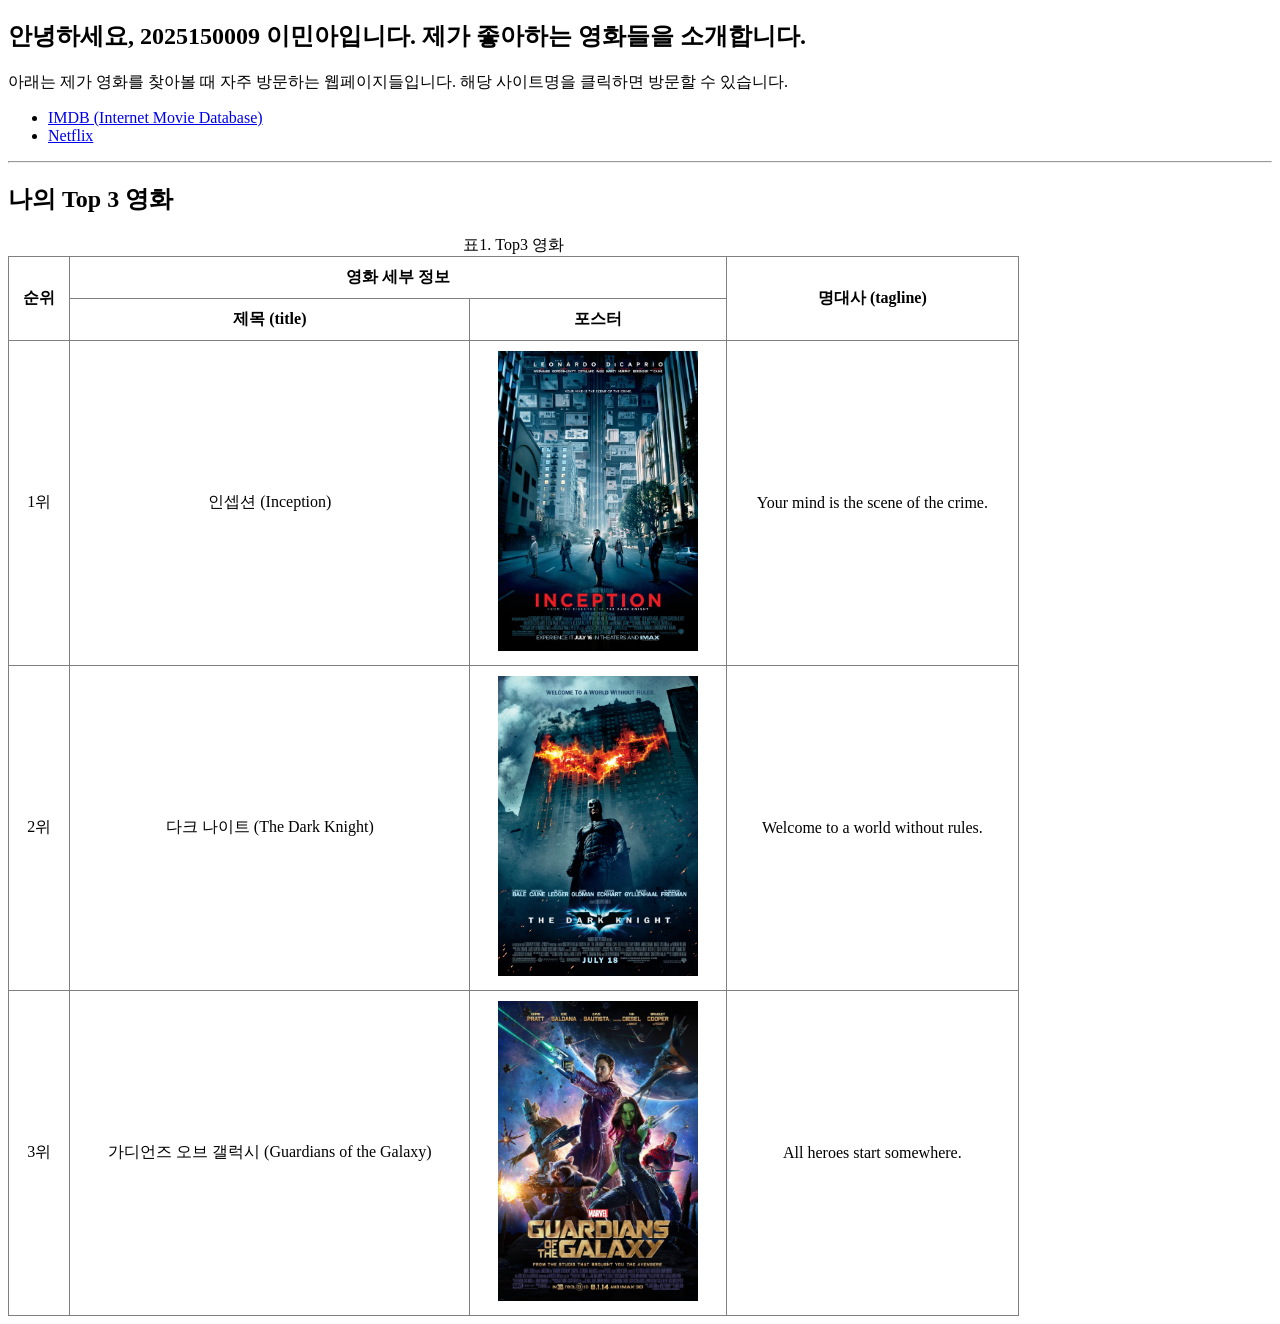
<file: LAB1/index.html>
<!DOCTYPE html>
<html lang="ko">
<head>
    <meta charset="UTF-8">
    <title>My Favorite Movies</title>
    <style>
        table {
            border-collapse: collapse;
            width: 80%;
            text-align: center;
        }
        th, td {
            padding: 10px;
        }
    </style>
</head>
<body>
    <h2>안녕하세요, 2025150009 이민아입니다. 제가 좋아하는 영화들을 소개합니다.</h2>

    <p>아래는 제가 영화를 찾아볼 때 자주 방문하는 웹페이지들입니다. 해당 사이트명을 클릭하면 방문할 수 있습니다.</p>
    
    <ul>
        <li><a href="https://www.imdb.com" target="_blank">IMDB (Internet Movie Database)</a></li>
        <li><a href="https://www.netflix.com" target="_blank">Netflix</a></li>
    </ul>

    <hr>

<h2>나의 Top 3 영화</h2>
    
    <table border="1">
        <caption>표1. Top3 영화</caption>
        
        <tr>
            <th rowspan="2">순위</th>
            <th colspan="2">영화 세부 정보</th>
            <th rowspan="2">명대사 (tagline)</th>
        </tr>
        
        <tr>
            <th>제목 (title)</th>
            <th>포스터</th>
        </tr>

        <tr>
            <td>1위</td>
            <td>인셉션 (Inception)</td>
            <td><img src="inception.png" alt="Inception Poster" width="200" height="300"></td>
            <td>Your mind is the scene of the crime.</td>
        </tr>

        <tr>
            <td>2위</td>
            <td>다크 나이트 (The Dark Knight)</td>
            <td><img src="dark_knight.png" alt="The Dark Knight Poster" width="200" height="300"></td>
            <td>Welcome to a world without rules.</td>
        </tr>

        <tr>
            <td>3위</td>
            <td>가디언즈 오브 갤럭시 (Guardians of the Galaxy)</td>
            <td><img src="gotg.png" alt="Guardians of the Galaxy Poster" width="200" height="300"></td>
            <td>All heroes start somewhere.</td>
        </tr>
    </table>
</body>
</html>
</file>
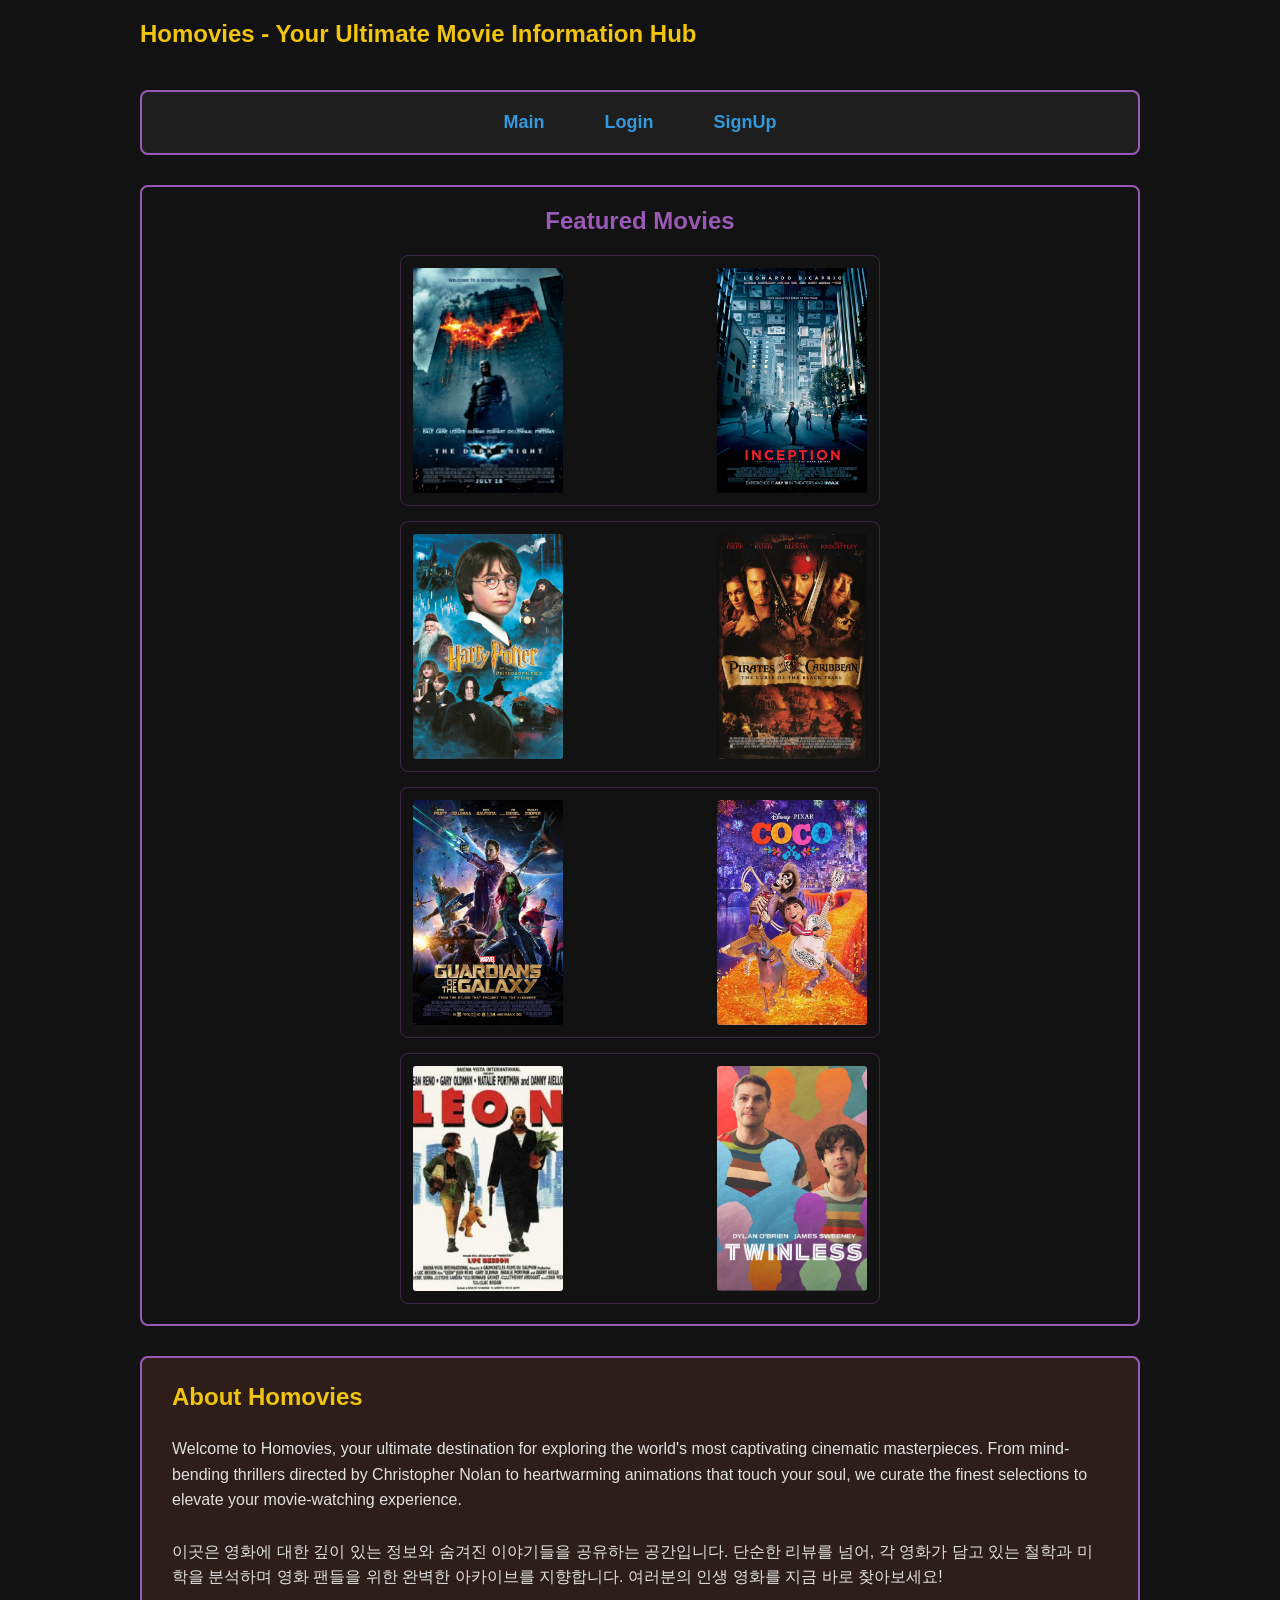
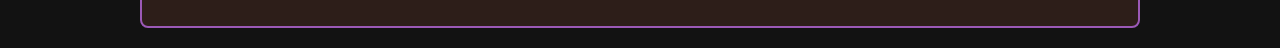
<file: LAB3/index.html>
<!DOCTYPE html>
<html lang="en">
<head>
    <meta charset="UTF-8">
    <meta name="viewport" content="width=device-width, initial-scale=1.0">
    <title>Movie Homie - Movie Site</title>
    <link rel="stylesheet" type="text/css" href="main.css">
</head>
<body>
    <div class="site-container">
        
        <header class="sliding-header">
            <h1 class="header-title">Homovies - Your Ultimate Movie Information Hub</h1>
        </header>

        <nav class="nav-bar">
            <a href="index.html">Main</a>
            <a href="login.html">Login</a>
            <a href="signup.html">SignUp</a>
        </nav>

        <main class="main-content">
            
            <section class="movies-section">
                <h2>Featured Movies</h2>
                
                <div class="movies-grid">
                    
                    <div class="movie-pair">
                        <div class="movie-card">
                            <div class="image-wrapper">
                                <img src="dark_knight.png" alt="The Dark Knight">
                                <div class="overlay-title">The Dark Knight</div>
                            </div>
                        </div>
                        <div class="movie-card">
                            <div class="image-wrapper">
                                <img src="inception.png" alt="Inception">
                                <div class="overlay-title">Inception</div>
                            </div>
                        </div>
                    </div>

                    <div class="movie-pair">
                        <div class="movie-card">
                            <div class="image-wrapper">
                                <img src="harry_potter.jpg" alt="Harry Potter">
                                <div class="overlay-title">Harry Potter</div>
                            </div>
                        </div>
                        <div class="movie-card">
                            <div class="image-wrapper">
                                <img src="pirates_caribbean.png" alt="Pirates of the Caribbean">
                                <div class="overlay-title">Pirates of the Caribbean</div>
                            </div>
                        </div>
                    </div>

                    <div class="movie-pair">
                        <div class="movie-card">
                            <div class="image-wrapper">
                                <img src="gotg.png" alt="Guardians of the Galaxy">
                                <div class="overlay-title">Guardians of the Galaxy</div>
                            </div>
                        </div>
                        <div class="movie-card">
                            <div class="image-wrapper">
                                <img src="coco.png" alt="Coco">
                                <div class="overlay-title">Coco</div>
                            </div>
                        </div>
                    </div>

                    <div class="movie-pair">
                        <div class="movie-card">
                            <div class="image-wrapper">
                                <img src="leon.png" alt="Leon">
                                <div class="overlay-title">Léon: The Professional</div>
                            </div>
                        </div>
                        <div class="movie-card">
                            <div class="image-wrapper">
                                <img src="twinless.png" alt="Twinless">
                                <div class="overlay-title">Twinless (2025)</div>
                            </div>
                        </div>
                    </div>

                </div>
            </section>

            <section class="about-section">
                <h2>About Homovies</h2>
                <p>
                    Welcome to Homovies, your ultimate destination for exploring the world's most captivating cinematic masterpieces. From mind-bending thrillers directed by Christopher Nolan to heartwarming animations that touch your soul, we curate the finest selections to elevate your movie-watching experience.
                    <br><br>
                    이곳은 영화에 대한 깊이 있는 정보와 숨겨진 이야기들을 공유하는 공간입니다. 단순한 리뷰를 넘어, 각 영화가 담고 있는 철학과 미학을 분석하며 영화 팬들을 위한 완벽한 아카이브를 지향합니다. 여러분의 인생 영화를 지금 바로 찾아보세요!
                </p>
            </section>
        </main>
    </div>
</body>
</html>
</file>
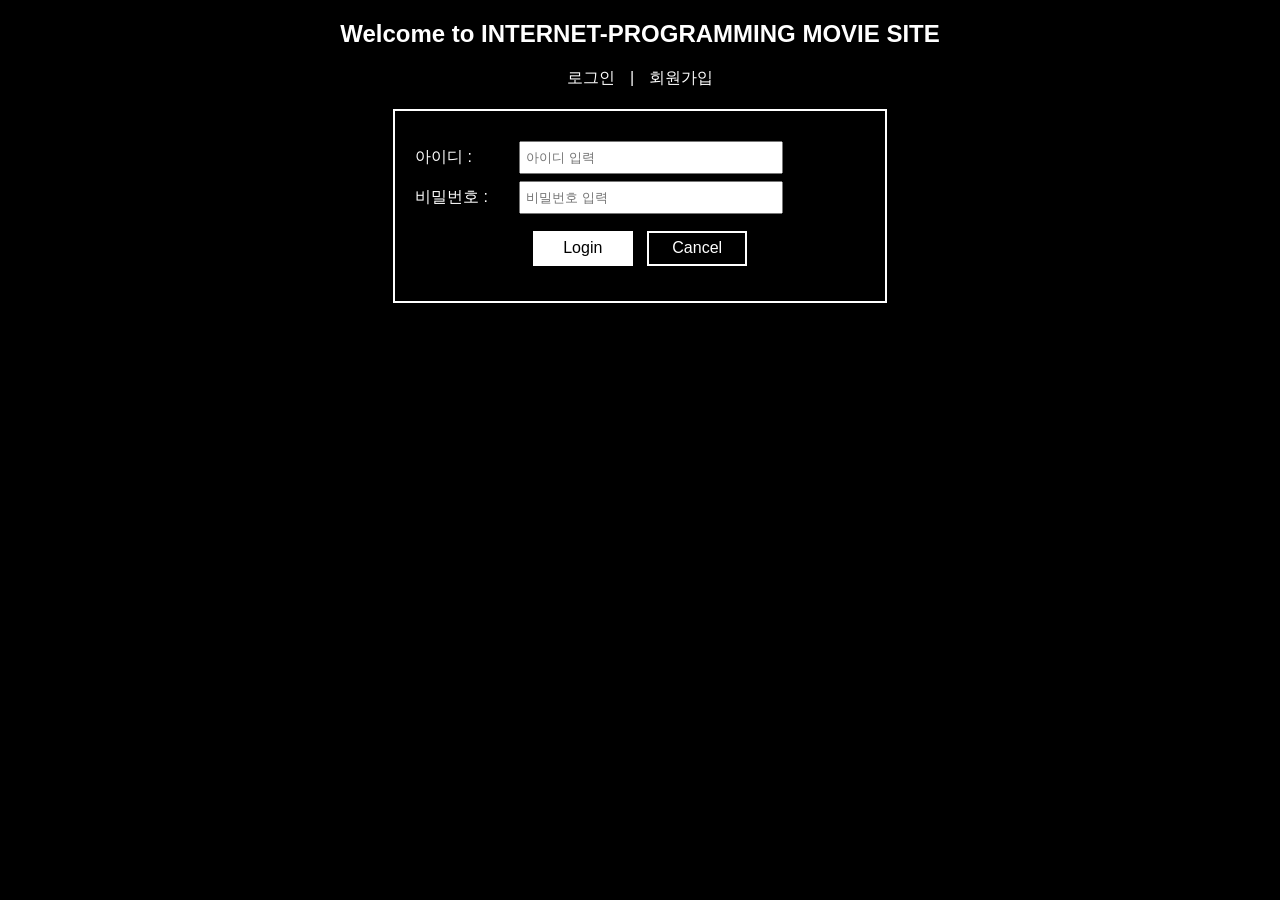
<file: login.html>
<!DOCTYPE html>
<html lang="ko">
<head>
    <meta charset="UTF-8">
    <title>Movie Site - Login</title>
    <link rel="stylesheet" type="text/css" href="main.css">
</head>
<body>

    <h2>Welcome to INTERNET-PROGRAMMING MOVIE SITE</h2>
    <div class="header-links">
        <a href="login.html">로그인</a> | <a href="signup.html">회원가입</a>
    </div>

    <div class="form-container" style="height: 150px;">
        <form action="#" method="POST">
            <div class="form-group">
                <label>아이디 :</label>
                <input type="text" name="login_id" placeholder="아이디 입력" required>
            </div>

            <div class="form-group">
                <label>비밀번호 :</label>
                <input type="password" name="login_pw" placeholder="비밀번호 입력" required>
            </div>

            <div class="button-group">
                <button type="submit" class="btn-primary">Login</button>
                <button type="reset" class="btn-cancel">Cancel</button>
            </div>
        </form>
    </div>

</body>
</html>
</file>
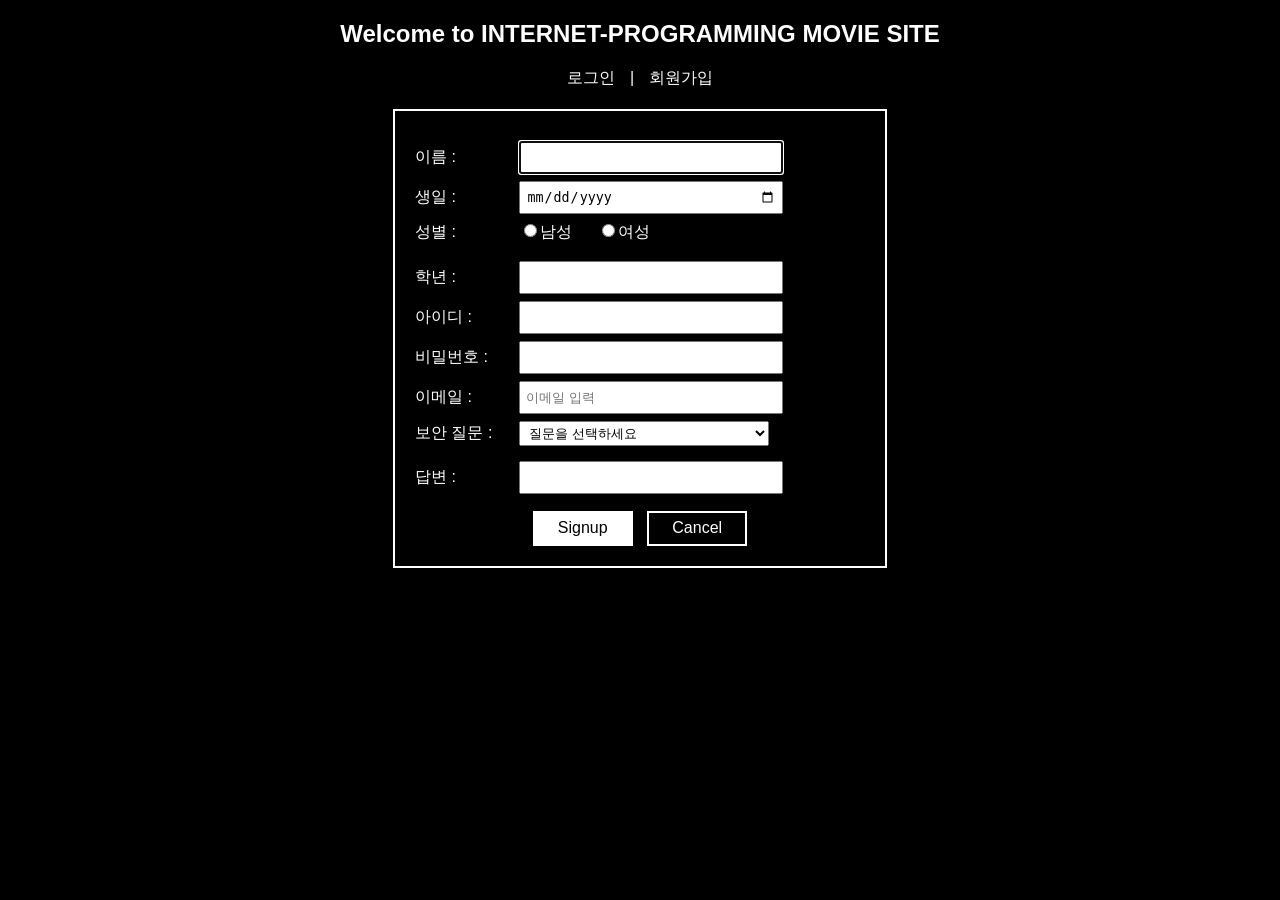
<file: signup.html>
<!DOCTYPE html>
<html lang="ko">
<head>
    <meta charset="UTF-8">
    <title>Movie Site - Signup</title>
    <link rel="stylesheet" type="text/css" href="main.css">
</head>
<body>

    <h2>Welcome to INTERNET-PROGRAMMING MOVIE SITE</h2>
    <div class="header-links">
        <a href="login.html">로그인</a> | <a href="signup.html">회원가입</a>
    </div>

    <div class="form-container">
        <form action="login.html" method="GET">
            <div class="form-group">
                <label>이름 :</label>
                <input type="text" name="name" autofocus autocomplete="name">
            </div>

            <div class="form-group">
                <label>생일 :</label>
                <input type="date" name="birthday">
            </div>

            <div class="form-group">
                <label>성별 :</label>
                <input type="radio" name="gender" value="male" id="male"><label for="male" style="width:auto; margin-right: 20px;"> 남성</label>
                <input type="radio" name="gender" value="female" id="female"><label for="female" style="width:auto;"> 여성</label>
            </div>

            <div class="form-group">
                <label>학년 :</label>
                <input type="number" name="grade" min="1" max="4" step="1">
            </div>

            <div class="form-group">
                <label>아이디 :</label>
                <input type="text" name="username" required>
            </div>

            <div class="form-group">
                <label>비밀번호 :</label>
                <input type="password" name="password" required>
            </div>

            <div class="form-group">
                <label>이메일 :</label>
                <input type="email" name="email" placeholder="이메일 입력">
            </div>

            <div class="form-group">
                <label>보안 질문 :</label>
                <select name="security_question">
                    <option value="" disabled selected>질문을 선택하세요</option>
                    <option value="1">가장 좋아하는 영화는?</option>
                    <option value="2">졸업한 초등학교 이름은?</option>
                </select>
            </div>

            <div class="form-group">
                <label>답변 :</label>
                <input type="text" name="security_answer">
            </div>

            <div class="button-group">
                <button type="submit" class="btn-primary">Signup</button>
                <button type="reset" class="btn-cancel">Cancel</button>
            </div>
        </form>
    </div>

</body>
</html>
</file>
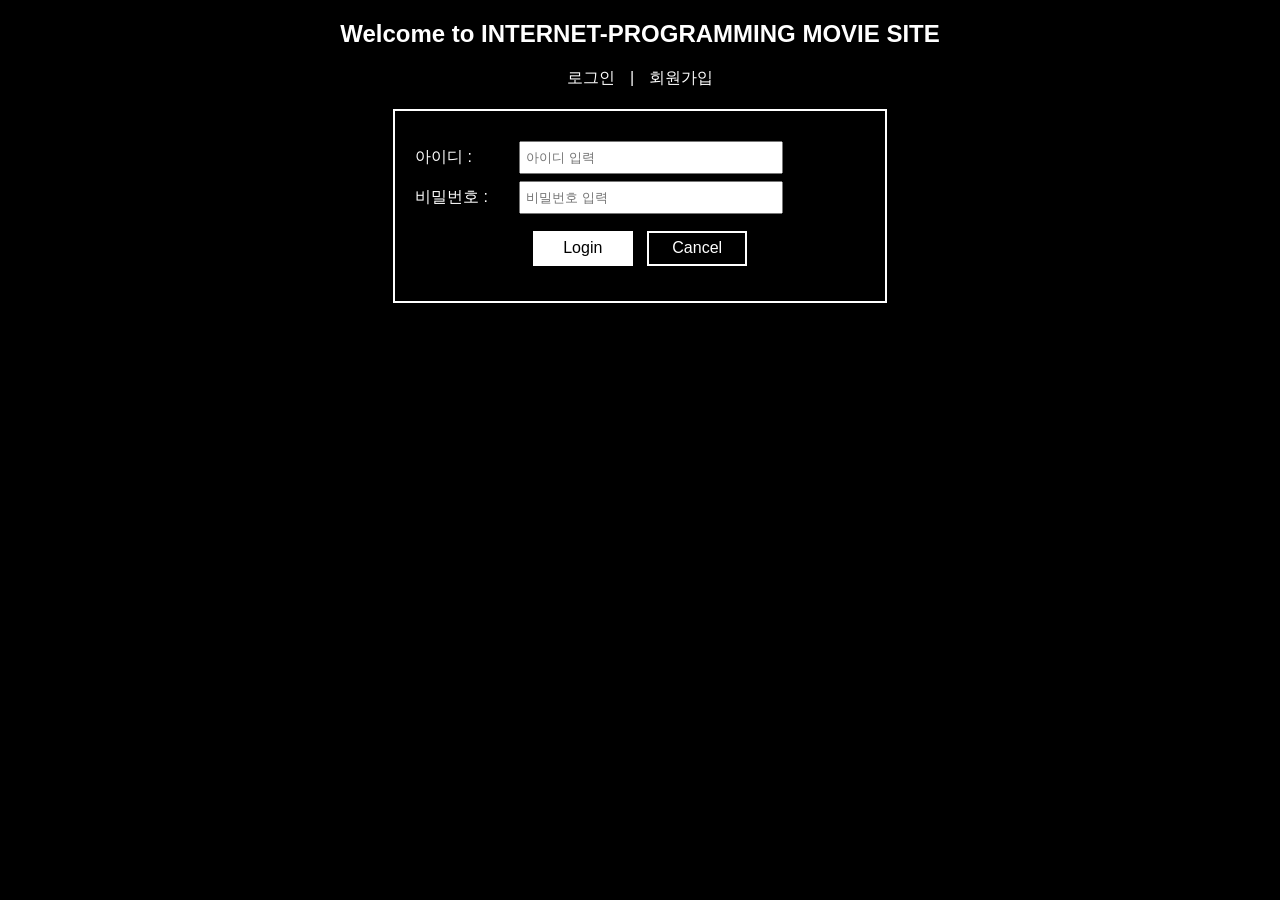
<file: LAB2/login.html>
<!DOCTYPE html>
<html lang="ko">
<head>
    <meta charset="UTF-8">
    <title>Movie Site - Login</title>
    <link rel="stylesheet" type="text/css" href="main.css">
</head>
<body>

    <h2>Welcome to INTERNET-PROGRAMMING MOVIE SITE</h2>
    <div class="header-links">
        <a href="login.html">로그인</a> | <a href="signup.html">회원가입</a>
    </div>

    <div class="form-container" style="height: 150px;">
        <form action="#" method="POST">
            <div class="form-group">
                <label>아이디 :</label>
                <input type="text" name="login_id" placeholder="아이디 입력" required>
            </div>

            <div class="form-group">
                <label>비밀번호 :</label>
                <input type="password" name="login_pw" placeholder="비밀번호 입력" required>
            </div>

            <div class="button-group">
                <button type="submit" class="btn-primary">Login</button>
                <button type="reset" class="btn-cancel">Cancel</button>
            </div>
        </form>
    </div>

</body>
</html>
</file>
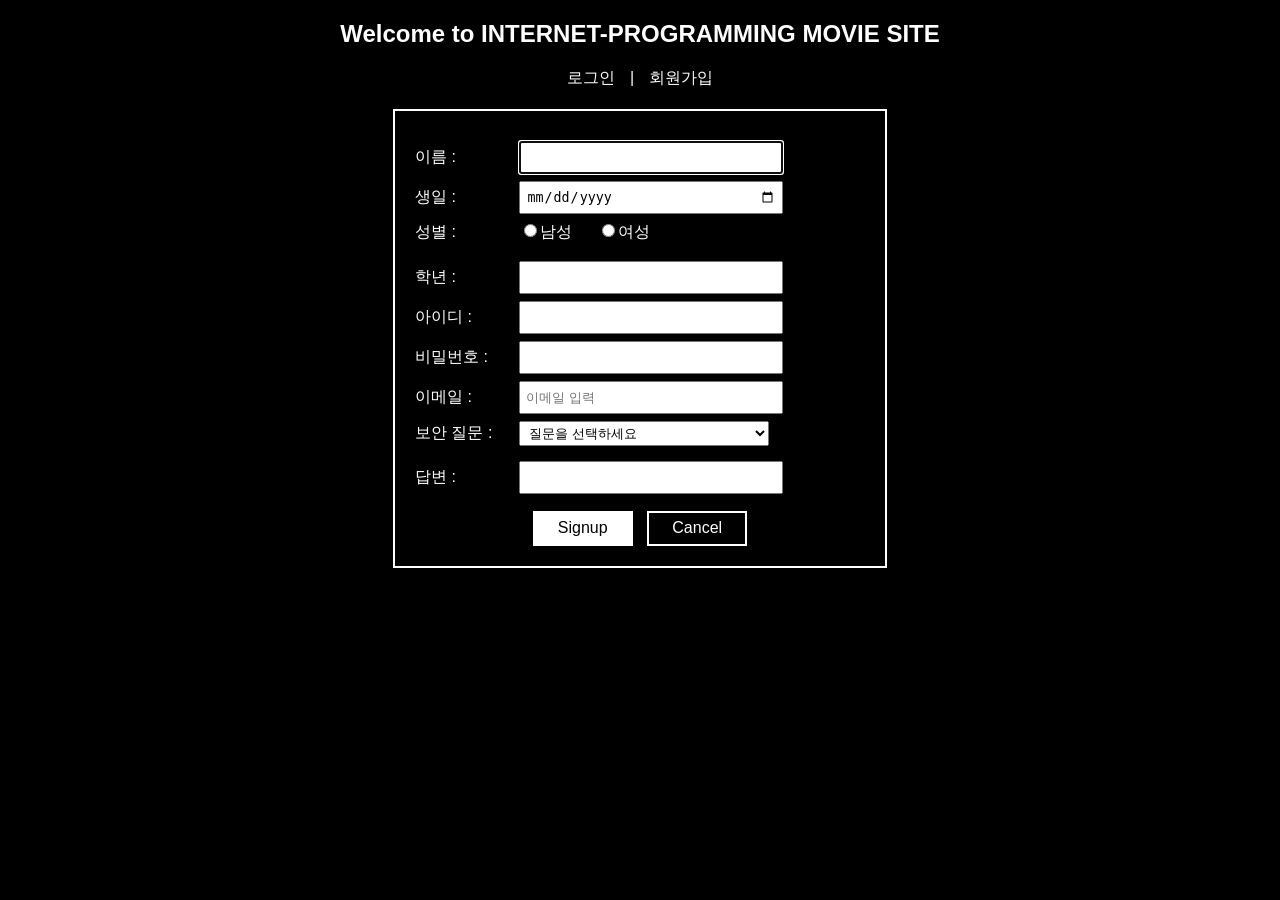
<file: LAB2/signup.html>
<!DOCTYPE html>
<html lang="ko">
<head>
    <meta charset="UTF-8">
    <title>Movie Site - Signup</title>
    <link rel="stylesheet" type="text/css" href="main.css">
</head>
<body>

    <h2>Welcome to INTERNET-PROGRAMMING MOVIE SITE</h2>
    <div class="header-links">
        <a href="login.html">로그인</a> | <a href="signup.html">회원가입</a>
    </div>

    <div class="form-container">
        <form action="login.html" method="GET">
            <div class="form-group">
                <label>이름 :</label>
                <input type="text" name="name" autofocus autocomplete="name">
            </div>

            <div class="form-group">
                <label>생일 :</label>
                <input type="date" name="birthday">
            </div>

            <div class="form-group">
                <label>성별 :</label>
                <input type="radio" name="gender" value="male" id="male"><label for="male" style="width:auto; margin-right: 20px;"> 남성</label>
                <input type="radio" name="gender" value="female" id="female"><label for="female" style="width:auto;"> 여성</label>
            </div>

            <div class="form-group">
                <label>학년 :</label>
                <input type="number" name="grade" min="1" max="4" step="1">
            </div>

            <div class="form-group">
                <label>아이디 :</label>
                <input type="text" name="username" required>
            </div>

            <div class="form-group">
                <label>비밀번호 :</label>
                <input type="password" name="password" required>
            </div>

            <div class="form-group">
                <label>이메일 :</label>
                <input type="email" name="email" placeholder="이메일 입력">
            </div>

            <div class="form-group">
                <label>보안 질문 :</label>
                <select name="security_question">
                    <option value="" disabled selected>질문을 선택하세요</option>
                    <option value="1">가장 좋아하는 영화는?</option>
                    <option value="2">졸업한 초등학교 이름은?</option>
                </select>
            </div>

            <div class="form-group">
                <label>답변 :</label>
                <input type="text" name="security_answer">
            </div>

            <div class="button-group">
                <button type="submit" class="btn-primary">Signup</button>
                <button type="reset" class="btn-cancel">Cancel</button>
            </div>
        </form>
    </div>

</body>
</html>
</file>
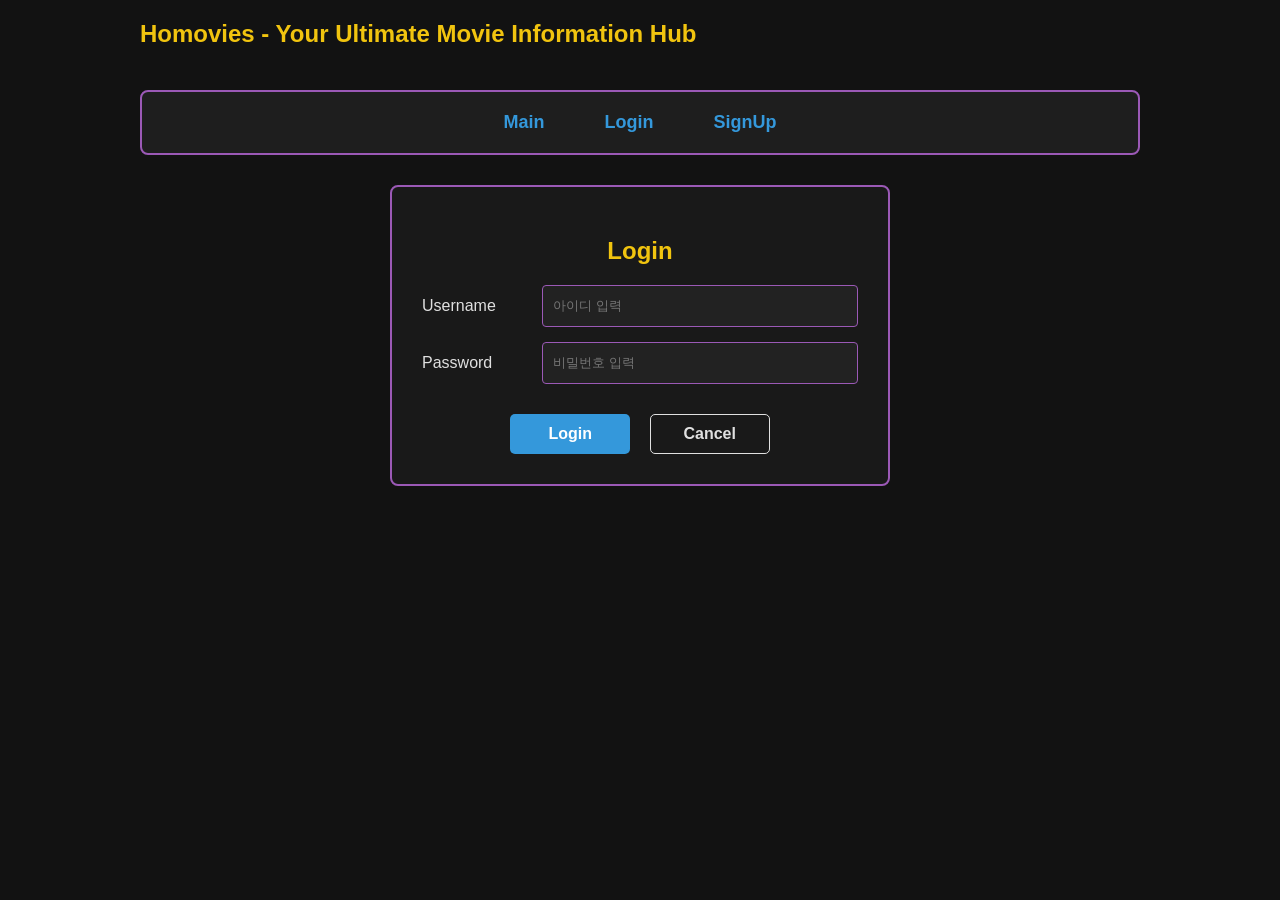
<file: LAB3/login.html>
<!DOCTYPE html>
<html lang="en">
<head>
    <meta charset="UTF-8">
    <meta name="viewport" content="width=device-width, initial-scale=1.0">
    <title>Homovies - Login</title>
    <link rel="stylesheet" type="text/css" href="main.css">
</head>
<body>
    <div class="site-container">
        <header class="sliding-header">
            <h1 class="header-title">Homovies - Your Ultimate Movie Information Hub</h1>
        </header>

        <nav class="nav-bar">
            <a href="index.html">Main</a>
            <a href="login.html">Login</a>
            <a href="signup.html">SignUp</a>
        </nav>

        <div class="form-container">
            <h2>Login</h2>
            <form action="#" method="POST">
                <div class="form-group">
                    <label>Username</label>
                    <input type="text" name="login_id" placeholder="아이디 입력" required>
                </div>

                <div class="form-group">
                    <label>Password</label>
                    <input type="password" name="login_pw" placeholder="비밀번호 입력" required>
                </div>

                <div class="button-group">
                    <button type="submit" class="btn-primary">Login</button>
                    <button type="reset" class="btn-cancel">Cancel</button>
                </div>
            </form>
        </div>
    </div>
</body>
</html>
</file>
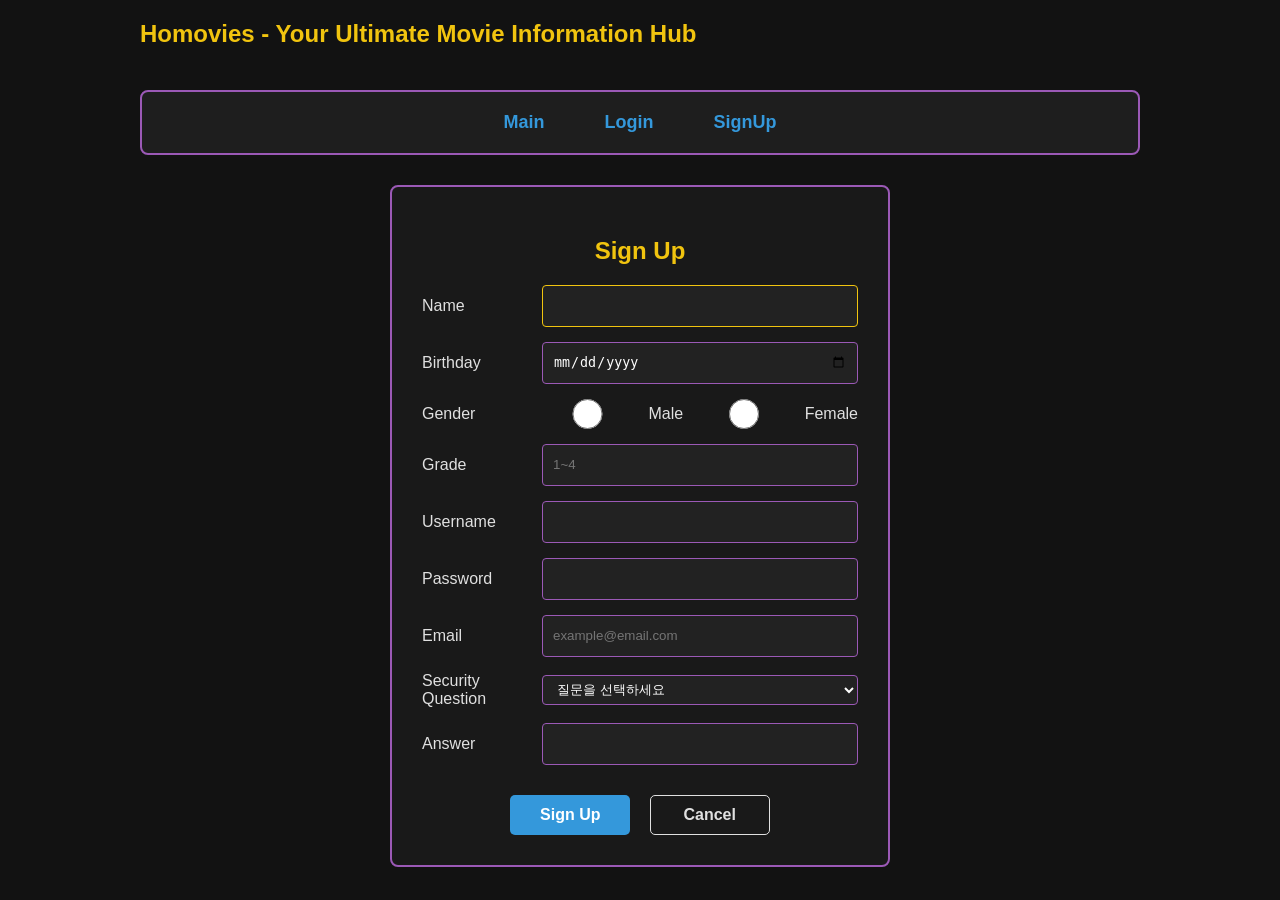
<file: LAB3/signup.html>
<!DOCTYPE html>
<html lang="en">
<head>
    <meta charset="UTF-8">
    <meta name="viewport" content="width=device-width, initial-scale=1.0">
    <title>Homovies - Sign Up</title>
    <link rel="stylesheet" type="text/css" href="main.css">
</head>
<body>
    <div class="site-container">
        <header class="sliding-header">
            <h1 class="header-title">Homovies - Your Ultimate Movie Information Hub</h1>
        </header>

        <nav class="nav-bar">
            <a href="index.html">Main</a>
            <a href="login.html">Login</a>
            <a href="signup.html">SignUp</a>
        </nav>

        <div class="form-container">
            <h2>Sign Up</h2>
            <form action="login.html" method="GET">
                <div class="form-group">
                    <label>Name</label>
                    <input type="text" name="name" autofocus autocomplete="name" required>
                </div>

                <div class="form-group">
                    <label>Birthday</label>
                    <input type="date" name="birthday">
                </div>

                <div class="form-group">
                    <label>Gender</label>
                    <div class="radio-group">
                        <input type="radio" name="gender" value="male" id="male"><label for="male" style="width:auto;"> Male</label>
                        <input type="radio" name="gender" value="female" id="female"><label for="female" style="width:auto;"> Female</label>
                    </div>
                </div>

                <div class="form-group">
                    <label>Grade</label>
                    <input type="number" name="grade" min="1" max="4" step="1" placeholder="1~4">
                </div>

                <div class="form-group">
                    <label>Username</label>
                    <input type="text" name="username" required>
                </div>

                <div class="form-group">
                    <label>Password</label>
                    <input type="password" name="password" required>
                </div>

                <div class="form-group">
                    <label>Email</label>
                    <input type="email" name="email" placeholder="example@email.com">
                </div>

                <div class="form-group">
                    <label>Security Question</label>
                    <select name="security_question">
                        <option value="" disabled selected>질문을 선택하세요</option>
                        <option value="1">가장 좋아하는 영화는?</option>
                        <option value="2">졸업한 초등학교 이름은?</option>
                    </select>
                </div>

                <div class="form-group">
                    <label>Answer</label>
                    <input type="text" name="security_answer">
                </div>

                <div class="button-group">
                    <button type="submit" class="btn-primary">Sign Up</button>
                    <button type="reset" class="btn-cancel">Cancel</button>
                </div>
            </form>
        </div>
    </div>
</body>
</html>
</file>
<file: LAB3/main.css>
/* main.css */

/* --- 글로벌 설정 & 컬러 팔레트 --- */
:root {
    --bg-dark: #121212;         /* 기본 배경 (어두운 색) */
    --accent-purple: #9b59b6;   /* 메인 테두리 및 포인트 */
    --accent-yellow: #f1c40f;   /* 호버 강조 색상 */
    --accent-blue: #3498db;     /* 링크 및 버튼 색상 */
    --bg-brown: #2d1e19;        /* About 섹션 배경 (어두운 갈색 톤) */
    --text-light: #e0e0e0;      /* 기본 텍스트 */
}

body {
    background-color: var(--bg-dark);
    color: var(--text-light);
    font-family: "Malgun Gothic", Arial, sans-serif;
    margin: 0;
    padding: 20px 0;
}

/* 모든 요소는 1020px 이내로 제한 */
.site-container {
    max-width: 1020px;
    margin: 0 auto;
    padding: 0 10px;
    box-sizing: border-box;
    overflow-x: hidden; /* 애니메이션 시작 시 튀어나가는 부분 숨김 */
}

/* --- 1. 헤더 슬라이딩 애니메이션 --- */
.sliding-header {
    width: 100%;
    height: 50px;
    position: relative;
    overflow: hidden;
    margin-bottom: 20px;
}

.header-title {
    margin: 0;
    font-size: 24px;
    color: var(--accent-yellow);
    position: absolute;
    white-space: nowrap;
    /* 애니메이션 속성 */
    animation-name: slideLeft;
    animation-duration: 2s;
    animation-fill-mode: forwards;
}

@keyframes slideLeft {
    0% { left: 100%; }
    100% { left: 0%; }
}

/* --- 2. 네비게이션바 (Flex Layout 1) --- */
.nav-bar {
    display: flex;
    flex-direction: row;
    flex-wrap: wrap;
    justify-content: center;
    align-items: center;
    border: 2px solid var(--accent-purple); /* 네모 테두리 */
    border-radius: 8px;
    padding: 15px;
    margin-bottom: 30px;
    background-color: rgba(255, 255, 255, 0.05);
}

.nav-bar a {
    color: var(--accent-blue);
    text-decoration: none;
    font-weight: bold;
    font-size: 18px;
    padding: 5px 20px;
    margin: 0 10px;
    border-radius: 5px;
    transition: all 0.3s ease;
}

.nav-bar a:hover {
    color: var(--bg-dark);
    background-color: var(--accent-yellow);
}

/* --- 3. 메인 컨텐츠 (Flex Layout 중첩) --- */
.main-content {
    display: flex;         /* 중첩 Flex 1: 전체 영역 */
    flex-direction: column;
    gap: 30px;
}

.movies-section {
    display: flex;         /* 중첩 Flex 2: 영화 섹션 */
    flex-direction: column;
    border: 2px solid var(--accent-purple);
    padding: 20px;
    border-radius: 8px;
}

.movies-section h2 {
    color: var(--accent-purple);
    text-align: center;
    margin-top: 0;
}

.movies-grid {
    display: flex;         /* 중첩 Flex 3: 영화 목록 영역 */
    flex-direction: row;
    flex-wrap: wrap;
    justify-content: space-around;
    gap: 15px;
}

.movie-pair {
    display: flex;         /* 중첩 Flex 4: 영화 짝꿍 */
    flex-direction: row;
    justify-content: space-between;
    gap: 10px;
    padding: 10px;
    border: 1px solid rgba(155, 89, 182, 0.3);
    border-radius: 8px;
}

.movie-card {
    display: flex;         /* 중첩 Flex 5: 개별 영화 카드 */
    flex-direction: column;
    align-items: center;
}

/* --- 4. Hover 확대 및 오버레이 효과 --- */
.image-wrapper {
    position: relative;
    width: 150px;
    height: 225px;
    overflow: hidden;
    border-radius: 5px;
    border: 2px solid transparent;
    transition: border 0.3s ease;
}

.image-wrapper img {
    width: 100%;
    height: 100%;
    object-fit: cover;
    /* 2초 동안 확대되는 transition */
    transition: transform 2s ease;
}

.image-wrapper:hover img {
    /* 호버 시 확대 */
    transform: scale(1.2);
}

.image-wrapper:hover {
    border-color: var(--accent-yellow);
}

/* 호버 시 띄울 텍스트 설정 */
.overlay-title {
    position: absolute;
    top: 0;
    left: 0;
    width: 100%;
    height: 100%;
    background-color: rgba(0, 0, 0, 0.7);
    color: var(--accent-yellow);
    display: flex;
    justify-content: center;
    align-items: center;
    text-align: center;
    font-weight: bold;
    padding: 10px;
    box-sizing: border-box;
    opacity: 0;
    transition: opacity 0.5s ease;
}

/* 호버 시 텍스트 나타남 */
.image-wrapper:hover .overlay-title {
    opacity: 1;
}

/* --- 5. About 섹션 --- */
.about-section {
    background-color: var(--bg-brown); /* 갈색 배경 */
    border: 2px solid var(--accent-purple);
    border-radius: 8px;
    padding: 20px 30px;
    line-height: 1.6;
}

.about-section h2 {
    color: var(--accent-yellow);
    margin-top: 0;
}

/* --- 6. 폼 (Login / Signup) 스타일 (업데이트) --- */
.form-container {
    width: 100%;
    max-width: 500px;
    margin: 0 auto;
    border: 2px solid var(--accent-purple);
    border-radius: 8px;
    padding: 30px;
    background-color: rgba(255, 255, 255, 0.03);
    box-sizing: border-box;
}

.form-container h2 {
    text-align: center;
    color: var(--accent-yellow);
}

.form-group {
    display: flex;
    align-items: center;
    margin-bottom: 15px;
}

.form-group label {
    width: 120px;
    font-size: 16px;
    color: var(--text-light);
}

.form-group input, .form-group select {
    flex: 1;
    height: 30px;
    padding: 5px 10px;
    border: 1px solid var(--accent-purple);
    background-color: #222;
    color: white;
    border-radius: 4px;
}

.form-group input:focus, .form-group select:focus {
    outline: none;
    border-color: var(--accent-yellow);
}

.radio-group {
    display: flex;
    align-items: center;
    gap: 15px;
    flex: 1;
}

.radio-group input {
    margin: 0;
}

.button-group {
    margin-top: 30px;
    text-align: center;
}

.btn-primary, .btn-cancel {
    width: 120px;
    height: 40px;
    font-size: 16px;
    font-weight: bold;
    border-radius: 5px;
    cursor: pointer;
    border: none;
    transition: all 0.3s ease;
}

.btn-primary {
    background-color: var(--accent-blue);
    color: white;
    margin-right: 15px;
}

.btn-primary:hover {
    background-color: var(--accent-yellow);
    color: var(--bg-dark);
}

.btn-cancel {
    background-color: transparent;
    color: var(--text-light);
    border: 1px solid var(--text-light);
}

.btn-cancel:hover {
    background-color: #333;
}


/* --- 7. 미디어 쿼리 (반응형 요구사항) --- */

/* Case 3: 801px 이상 */
@media screen and (min-width: 801px) {
    .movies-grid {
        flex-direction: row;
    }
    .movie-pair {
        width: 48%; /* 2줄로 짝꿍 배치 */
    }
}

/* Case 2: 481px ~ 800px */
@media screen and (min-width: 481px) and (max-width: 800px) {
    .movies-grid {
        flex-direction: column;
        align-items: center;
    }
    .movie-pair {
        width: 80%;
        margin-bottom: 15px;
    }
    .image-wrapper {
        width: 140px;
        height: 210px;
    }
}

/* Case 1: 480px 이하 */
@media screen and (max-width: 480px) {
    .nav-bar {
        flex-direction: column;
        gap: 10px;
    }
    
    .movies-grid {
        flex-direction: column;
    }
    
    .movie-pair {
        flex-direction: column; /* 모바일에서는 세로로 나열 */
        align-items: center;
        width: 100%;
        border: none;
        border-bottom: 1px solid var(--accent-purple);
        border-radius: 0;
        padding-bottom: 20px;
    }
    
    .image-wrapper {
        width: 200px;
        height: 300px;
        margin-bottom: 10px;
    }
    
    .form-group {
        flex-direction: column;
        align-items: flex-start;
    }
    .form-group label {
        margin-bottom: 5px;
    }
    .form-group input, .form-group select, .radio-group {
        width: 100%;
        box-sizing: border-box;
    }
}
</file>
<file: main.css>
/* main.css */

body {
    background-color: black;
    color: white;
    font-family: "Malgun Gothic", sans-serif;
    text-align: center;
    margin: 20px;
    padding: 0;
}

h2 {
    font-size: 24px;
}

.header-links {
    margin-bottom: 20px;
}

.header-links a {
    color: white;
    text-decoration: none;
    padding: 0 10px;
}

.form-container {
    width: 450px;
    margin: 0 auto;
    border: 2px solid white;
    padding: 20px;
    text-align: left;
}

.form-group {
    margin: 10px 0;
    height: 30px;
}

.form-group label {
    display: inline-block;
    width: 100px;
    font-size: 16px;
}

.form-group input[type="text"],
.form-group input[type="date"],
.form-group input[type="number"],
.form-group input[type="password"],
.form-group input[type="email"],
.form-group select {
    width: 250px;
    height: 25px;
    padding: 2px 5px;
}

.button-group {
    margin-top: 20px;
    text-align: center;
}

/* Primary buttons (Signup/Login) - White background, Black text */
.btn-primary {
    background-color: white;
    color: black;
    border: 2px solid white;
    width: 100px;
    height: 35px;
    font-size: 16px;
    font-family: inherit;
    cursor: pointer;
    margin-right: 10px;
}

/* Cancel buttons - Black background, White text (the opposite) */
.btn-cancel {
    background-color: black;
    color: white;
    border: 2px solid white;
    width: 100px;
    height: 35px;
    font-size: 16px;
    font-family: inherit;
    cursor: pointer;
}
</file>
<file: LAB2/main.css>
/* main.css */

body {
    background-color: black;
    color: white;
    font-family: "Malgun Gothic", sans-serif;
    text-align: center;
    margin: 20px;
    padding: 0;
}

h2 {
    font-size: 24px;
}

.header-links {
    margin-bottom: 20px;
}

.header-links a {
    color: white;
    text-decoration: none;
    padding: 0 10px;
}

.form-container {
    width: 450px;
    margin: 0 auto;
    border: 2px solid white;
    padding: 20px;
    text-align: left;
}

.form-group {
    margin: 10px 0;
    height: 30px;
}

.form-group label {
    display: inline-block;
    width: 100px;
    font-size: 16px;
}

.form-group input[type="text"],
.form-group input[type="date"],
.form-group input[type="number"],
.form-group input[type="password"],
.form-group input[type="email"],
.form-group select {
    width: 250px;
    height: 25px;
    padding: 2px 5px;
}

.button-group {
    margin-top: 20px;
    text-align: center;
}

/* Primary buttons (Signup/Login) - White background, Black text */
.btn-primary {
    background-color: white;
    color: black;
    border: 2px solid white;
    width: 100px;
    height: 35px;
    font-size: 16px;
    font-family: inherit;
    cursor: pointer;
    margin-right: 10px;
}

/* Cancel buttons - Black background, White text (the opposite) */
.btn-cancel {
    background-color: black;
    color: white;
    border: 2px solid white;
    width: 100px;
    height: 35px;
    font-size: 16px;
    font-family: inherit;
    cursor: pointer;
}
</file>
